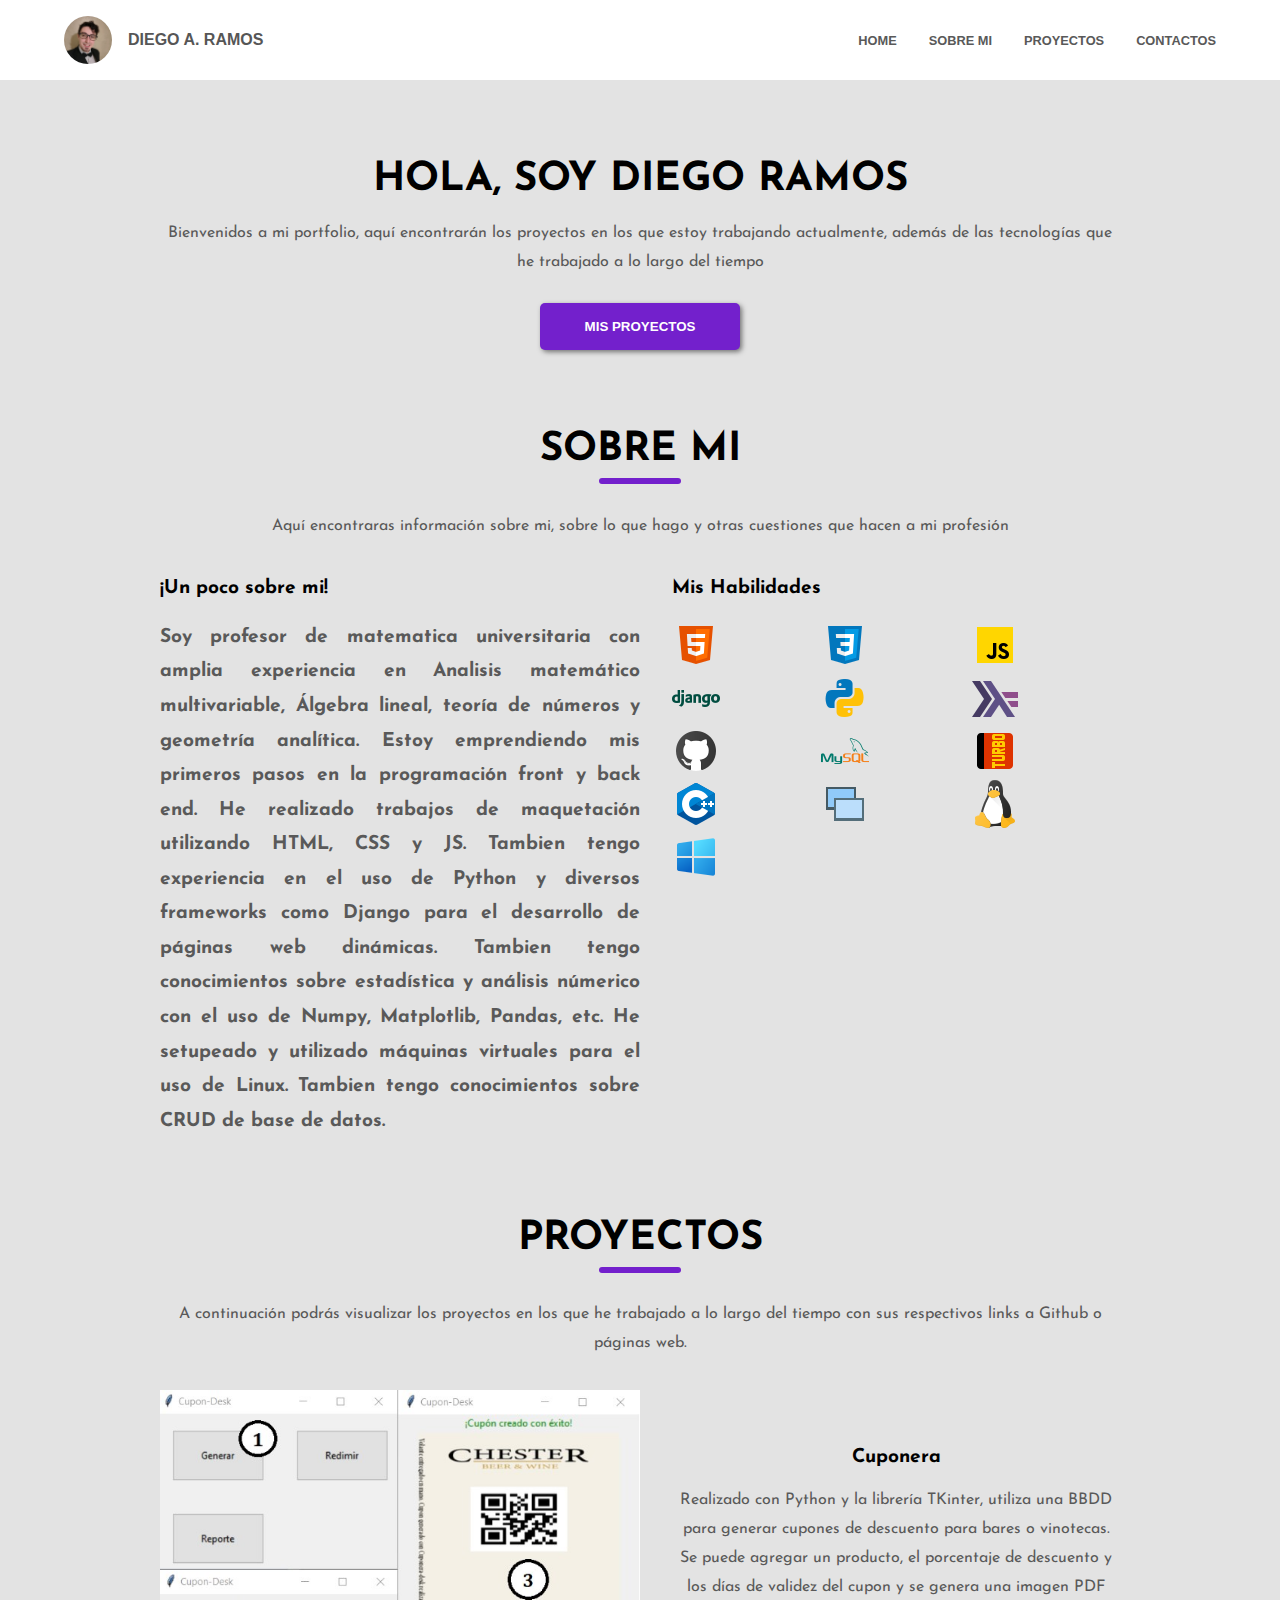
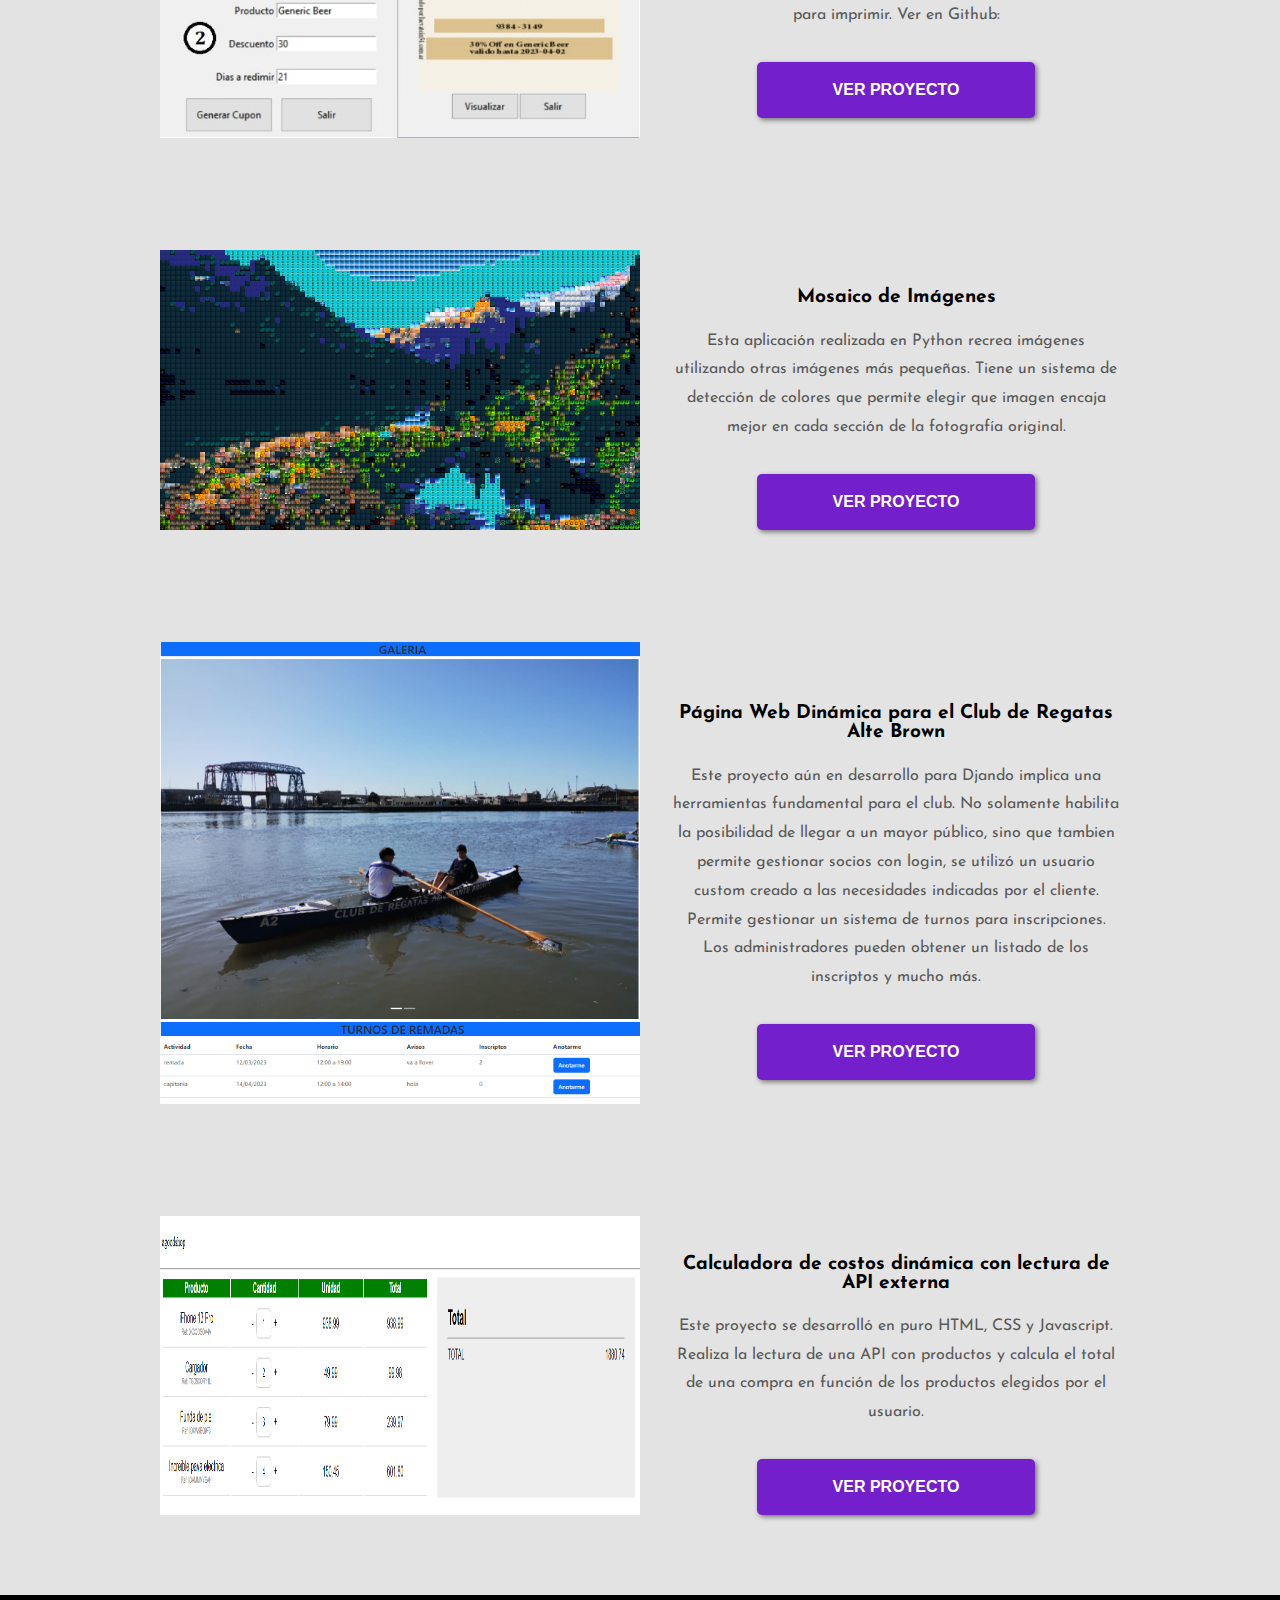
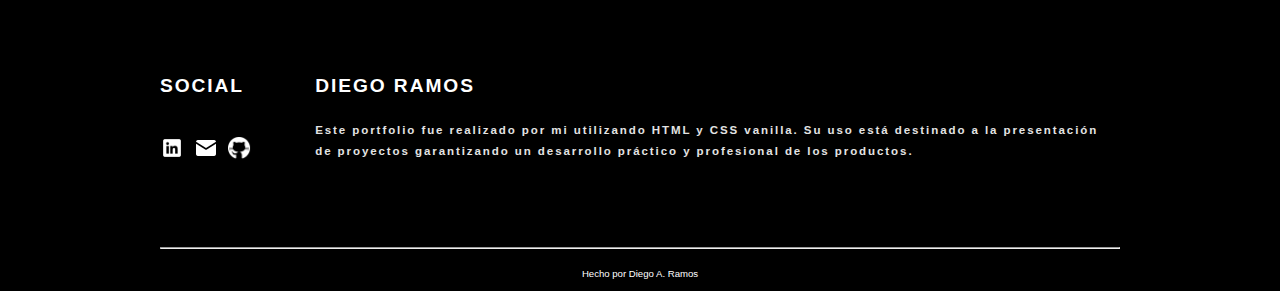
<file: index.html>
<!DOCTYPE html>
<html lang="en">

<head>
    <meta charset="UTF-8">
    <meta name="viewport" content="width=device-width, initial-scale=1.0">
    <link rel="stylesheet" href="styles.css">
    <link rel="preconnect" href="https://fonts.googleapis.com">
    <link rel="preconnect" href="https://fonts.gstatic.com" crossorigin>
    <link href="https://fonts.googleapis.com/css2?family=Josefin+Sans:wght@100;400;700&family=Montserrat:wght@100&display=swap" rel="stylesheet">

    <title> Welcome to my portfolio </title>
</head>

<body>
    
    <div class="navbar">

        <div class="navbar_content justify_content_between">
            
            <div class="logo_container">
                <img src="imgs/diego.jpg" class="navbar_img" alt="...">
                <div class="navbar_name"> DIEGO A. RAMOS </div>
            </div>

            <div class="d-flex navbar_items d-hidden-md g-md-2 grow-1 d-end">

                <a class="navbar_item" href="#"> HOME </a>
                <a class="navbar_item" href="#sobre_mi"> SOBRE MI </a>
                <a class="navbar_item" href="#proyectos"> PROYECTOS </a>
                <a class="navbar_item" href="#contacto"> CONTACTOS </a>

            </div>

            <div class="dropdown">
                <div class="navbar_button d-show-md">
                    <img src="imgs/menu.png" class="navbar_icon" alt="...">
                    <div class="dropdown-content">
                        <a class="navbar_item" href="#"> HOME </a>
                        <a class="navbar_item" href="#sobre_mi"> SOBRE MI </a>
                        <a class="navbar_item" href="#proyectos"> PROYECTOS </a>
                        <a class="navbar_item" href="#contacto"> CONTACTOS </a>
                    </div>
                </div>
            </div>

        </div>

    </div>

    <div class="container_fluid">

        <div class="container pt-10">

            <div class="welcome_hi">
                HOLA, SOY DIEGO RAMOS
            </div>

            <div class="text_body">
                Bienvenidos a mi portfolio, aquí encontrarán los proyectos en los
                que estoy trabajando actualmente, además de las tecnologías que he
                trabajado a lo largo del tiempo
            </div>

            <a href="#proyectos"><button class="btn"> MIS PROYECTOS </button></a>

        </div>

    </div>

    <div class="container_fluid" id="sobre_mi">
        <div class="container pt-5">

            <div class="titulo"> SOBRE MI </div>
            <hr class="hr_pretty">
            <div class="text_body">
                Aquí encontraras información sobre mi, sobre lo que hago y otras
                cuestiones que hacen a mi profesión
            </div>

            <div class="d-flex g-md-2">

                <div class="subtitulo col-6"> ¡Un poco sobre mi!

                    <div class="text_body justify_text">
                        Soy profesor de matematica universitaria con amplia experiencia en
                        Analisis matemático multivariable, Álgebra lineal, teoría de números y
                        geometría analítica. Estoy emprendiendo mis primeros
                        pasos en la programación front y back end. He realizado trabajos de
                        maquetación utilizando HTML, CSS y JS. Tambien tengo experiencia en el
                        uso de Python y diversos frameworks como Django para el desarrollo
                        de páginas web dinámicas. Tambien tengo conocimientos sobre estadística
                        y análisis númerico con el uso de Numpy, Matplotlib, Pandas, etc.
                        He setupeado y utilizado máquinas virtuales para el uso de Linux. Tambien
                        tengo conocimientos sobre CRUD de base de datos.
                    </div>

                </div>

                <div class="subtitulo grow-1"> Mis Habilidades 

                    <div class="grid-container pt-12">
                        <div class="grid-item"><img src="imgs/html5.png" alt="html5"></div>
                        <div class="grid-item"><img src="imgs/css3.png" alt="html5"></div>
                        <div class="grid-item"><img src="imgs/js.png" alt="html5"></div>
                        <div class="grid-item"><img src="imgs/django.png" alt="html5"></div>
                        <div class="grid-item"><img src="imgs/python.png" alt="html5"></div>
                        <div class="grid-item"><img src="imgs/haskell.png" alt="html5"></div>
                        <div class="grid-item"><img src="imgs/github.png" alt="html5"></div>
                        <div class="grid-item"><img src="imgs/mysql.png" alt="html5"></div>
                        <div class="grid-item"><img src="imgs/pascal.png" alt="html5"></div>
                        <div class="grid-item"><img src="imgs/cpp.png" alt="html5"></div>
                        <div class="grid-item"><img src="imgs/virtual.png" alt="html5"></div>
                        <div class="grid-item"><img src="imgs/linux.png" alt="html5"></div>
                        <div class="grid-item"><img src="imgs/windows.png" alt="html5"></div>
                    </div>

                </div>

            </div>
    
            
        </div>
    </div>

    <div class="container_fluid" id="proyectos">

        <div class="container pt-5">

            <div class="titulo"> PROYECTOS </div>
            <hr class="hr_pretty">
            <div class="text_body">
                A continuación podrás visualizar los proyectos en los que he
                trabajado a lo largo del tiempo con sus respectivos links
                a Github o páginas web.
            </div>
        
            <!---------------Aca van todos los proyecto-------------------------------->

            <div class="container_proyecto d-flex pt-2 pb-5 g-md-2">
                <img src="imgs/Cuponera.jpg" class="img_fluid col-6" alt="...">
                <div class="container_descripcion d-flex d-column justify_content_center align_items_center col-6">
                    <div class="subtitulo text_align_center"> Cuponera </div>
                    <div class="text_body">
                        Realizado con Python y la librería TKinter, utiliza una BBDD
                        para generar cupones de descuento para bares o vinotecas.
                        Se puede agregar un producto, el porcentaje de descuento y
                        los días de validez del cupon y se genera una imagen PDF para
                        imprimir.
                        Ver en Github:
                    </div>
                    <a href="https://laevatein54.com.ar/CuponeraDesk/index.php"> <div class="btn"> VER PROYECTO </div> </a>
                    
                </div>
            </div>

            <div class="container_proyecto d-flex pt-2 pb-5 g-md-2">
                <img src="imgs/MosaicoDeImagenes.jpg" class="img_fluid col-6" alt="...">
                <div class="container_descripcion d-flex d-column justify_content_center align_items_center col-6">
                    <div class="subtitulo text_align_center"> Mosaico de Imágenes </div>
                    <div class="text_body">
                        Esta aplicación realizada en Python recrea imágenes utilizando otras imágenes más pequeñas.
                        Tiene un sistema de detección de colores que permite elegir que imagen
                        encaja mejor en cada sección de la fotografía original.
                    </div>
                    <a href="projects/Mosaico/"> <div class="btn"> VER PROYECTO </div> </a>
                    
                </div>
            </div>

            <div class="container_proyecto d-flex pt-2 pb-5 g-md-2">
                <img src="imgs/Crab2.png" class="img_fluid col-6" alt="...">
                <div class="container_descripcion d-flex d-column justify_content_center align_items_center col-6">
                    <div class="subtitulo text_align_center"> Página Web Dinámica para el Club de Regatas Alte Brown </div>
                    <div class="text_body">
                        Este proyecto aún en desarrollo para Djando implica una herramientas 
                        fundamental para
                        el club. No solamente habilita la posibilidad de llegar a un mayor público, sino
                        que tambien permite gestionar socios con login, se utilizó un usuario custom creado
                        a las necesidades indicadas por el cliente. Permite gestionar un sistema de turnos
                        para inscripciones. Los administradores pueden obtener un listado de los inscriptos
                        y mucho más.
                    </div>
                    <a href="projects/CRAB"> <div class="btn"> VER PROYECTO </div> </a>
                    
                </div>
            </div>

            <div class="container_proyecto d-flex pt-2 pb-5 g-md-2">
                <img src="imgs/agoodshop.png" class="img_fluid col-6" alt="...">
                <div class="container_descripcion d-flex d-column justify_content_center align_items_center col-6">
                    <div class="subtitulo text_align_center"> Calculadora de costos dinámica con lectura de API externa </div>
                    <div class="text_body">
                        Este proyecto se desarrolló en puro HTML, CSS y Javascript. Realiza la lectura
                        de una API con productos y calcula el total de una compra en función de los
                        productos elegidos por el usuario.
                    </div>
                    <a href="projects/Agoodshop/"> <div class="btn"> VER PROYECTO </div> </a>
                    
                </div>
            </div>

        </div>
    
    </div>
        


        <!----------------Aca terminan los proyectos------------------------------->


        <div class="container_fluid bg_black">

            <div class="container pt-5">

                <div class="d-flex g-md-4">

                    <div class="footer_titulo text_align_left" id="contacto"> SOCIAL 

                        <div class="d-flex d-flex-row g-md-05 g-05" id="social_container">
                            
                            <a href="https://www.linkedin.com/in/diego-alejandro-ramos-5ba582247/"><img class="social_icon pt-2" src="imgs/linkedin.png" alt="..."></a>
                            <a href="mailto: diegoramos11357@hotmail.com"><img class="social_icon pt-2" src="imgs/mail.png" alt="..."></a>
                            <a href="https://github.com/Bunimakio"><img class="social_icon pt-2" src="imgs/github_foot.png" alt="..."></a>

                        </div>

                    </div>

                    <div class="footer_titulo text_align_left"> DIEGO RAMOS 
                        <div class="footer_body text_align_left pb-5 pt-2"> 
                            Este portfolio fue realizado por mi utilizando HTML y CSS
                            vanilla. Su uso está destinado a la presentación de proyectos
                            garantizando un desarrollo práctico y profesional de los productos.
                        </div>
                    </div>
                    
                </div>

                <hr>
                <div class="footer_copyright">
                    Hecho por Diego A. Ramos
                </div>

            </div>



        </div>




</body>
</html>
</file>
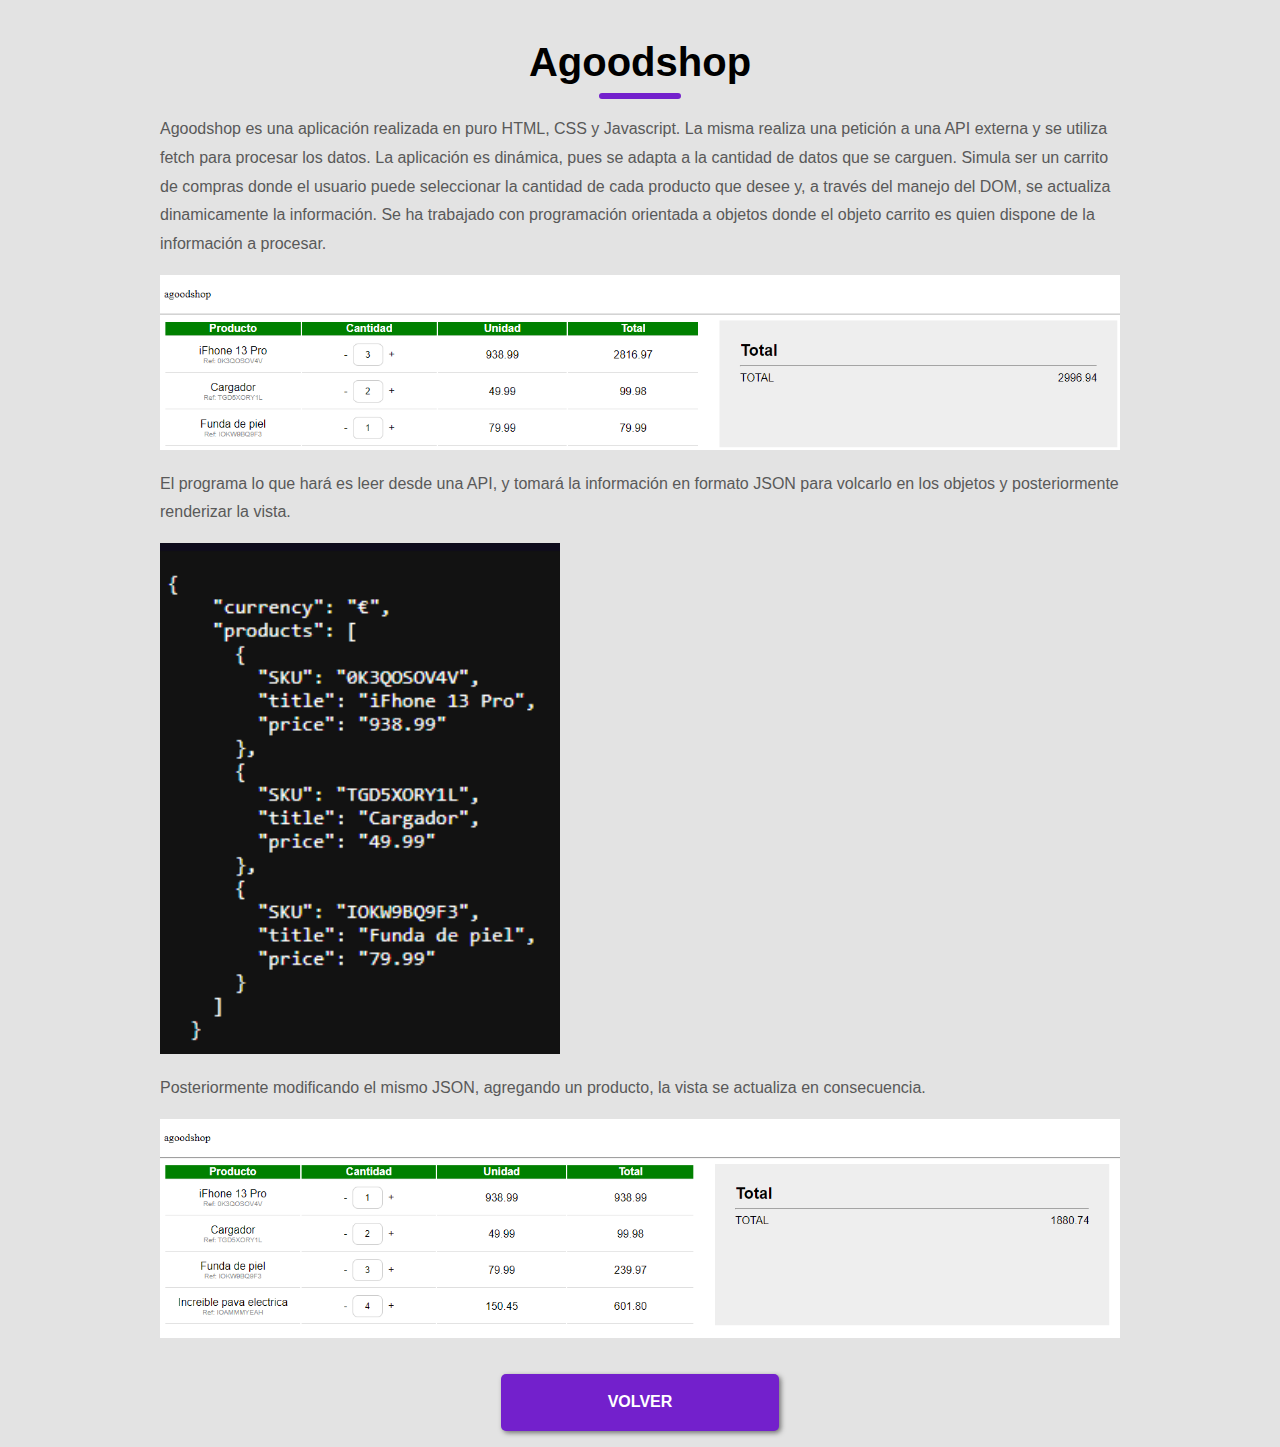
<file: projects/Agoodshop/index.html>
<!DOCTYPE html>
<html lang="en">

<head>
    <meta charset="UTF-8">
    <meta name="viewport" content="width=device-width, initial-scale=1.0">
    <link rel="stylesheet" href="../../projects.css">
    <title> Mosaico </title>
</head>

<body>
    
    <div class="container_fluid mt-5">  

        <div class="container">


            <div class="titulo text_center mt-1"> Agoodshop </div>
            <hr class="hr_pretty">
            <div class="text_body mt-1 mb-1">
                Agoodshop es una aplicación realizada en puro HTML, CSS y Javascript. La misma realiza una petición a una API externa y se utiliza fetch
                para procesar los datos. La aplicación es dinámica, pues se adapta a la cantidad de datos que se carguen. Simula ser un carrito de compras
                donde el usuario puede seleccionar la cantidad de cada producto que desee y, a través del manejo del DOM, se actualiza dinamicamente la información.
                Se ha trabajado con programación orientada a objetos donde el objeto carrito es quien dispone de la información a procesar.
            </div>
            <img class="img_fluid" src="../../imgs/agoodshop2.png" alt="...">
            <div class="text_body mt-1 mb-1">
                El programa lo que hará es leer desde una API, y tomará la información en formato JSON para volcarlo en los objetos y posteriormente renderizar
                la vista.
            </div>
            <img class="img_resize" src="../../imgs/agoodshop3.png" alt="...">
            <div class="text_body mt-1 mb-1">
                Posteriormente modificando el mismo JSON, agregando un producto, la vista se actualiza en consecuencia.
            </div>
            <img class="img_fluid" src="../../imgs/agoodshop.png" alt="...">

            <a class="d-flex justify_content_center mb-1" href="/Portfolio/"> <div class="btn"> VOLVER </div> </a>


            
        </div>

    </div>

</body>

</html>
</file>
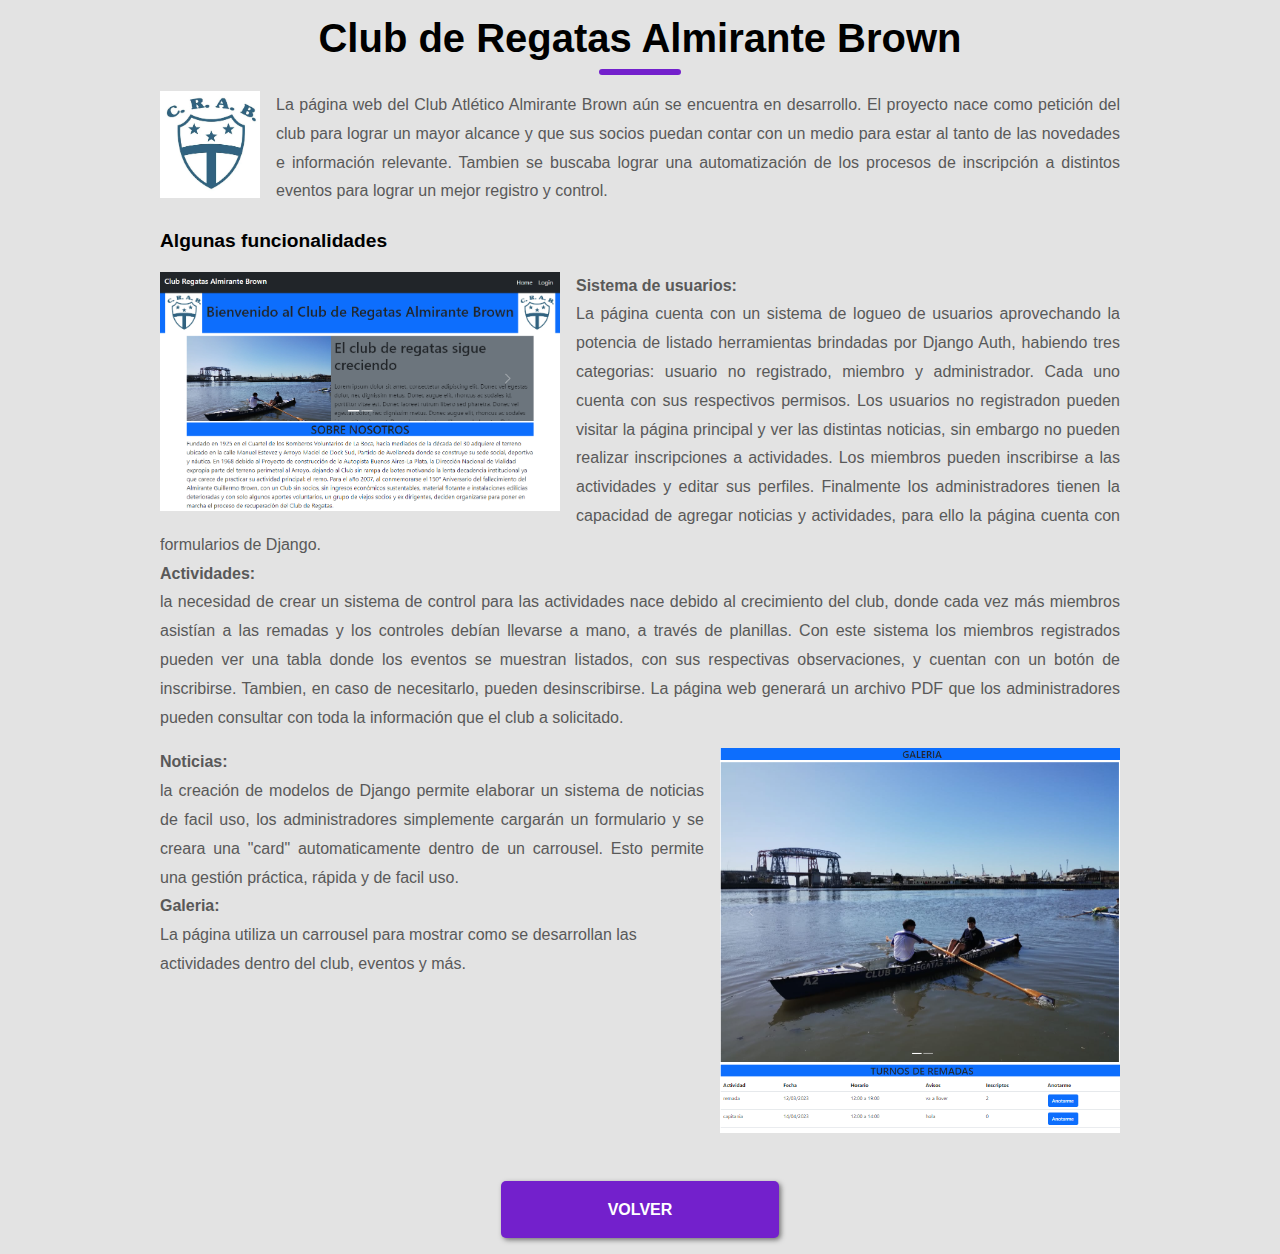
<file: projects/CRAB/index.html>
<!DOCTYPE html>
<html lang="en">

<head>
    <meta charset="UTF-8">
    <meta name="viewport" content="width=device-width, initial-scale=1.0">
    <link rel="stylesheet" href="../../projects.css">
    <title> Mosaico </title>
</head>

<body>
    
    <div class="container_fluid mt-1">  

        <div class="container">

            <div class="titulo text_center"> Club de Regatas Almirante Brown </div>
            <hr class="hr_pretty">

            <div class="container_fluid clearfix mt-1 mb-1">
                <img class="img_logo mb-1 me-1" src="../../imgs/logoCRAB.jpeg" alt="...">
                <div class="text_body text_justify">
                    La página web del Club Atlético Almirante Brown aún se encuentra en desarrollo. El proyecto nace como petición del club para lograr un mayor
                    alcance y que sus socios puedan contar con un medio para estar al tanto de las novedades e información relevante. Tambien se buscaba lograr
                    una automatización de los procesos de inscripción a distintos eventos para lograr un mejor registro y control.
                </div>
            </div>

            <div class="subtitulo mb-1"> Algunas funcionalidades </div>

            <div class="container_fluid clearfix">
                <img class="img_resize float-left me-md-1 mb-md-1" src="../../imgs/Crab1.png" alt="...">
                <div class="text_body bold clearfix"> Sistema de usuarios: </div> 
                <div class="text_body text_justify"> La página cuenta con un sistema de logueo de usuarios aprovechando la potencia de listado
                    herramientas brindadas por Django Auth, habiendo tres categorias: usuario no registrado, miembro y administrador. Cada uno cuenta con sus
                    respectivos permisos. Los usuarios no registradon pueden visitar la página principal y ver las distintas noticias, sin embargo no pueden
                    realizar inscripciones a actividades. Los miembros pueden inscribirse a las actividades y editar sus perfiles. Finalmente los administradores
                    tienen la capacidad de agregar noticias y actividades, para ello la página cuenta con formularios de Django. <br>
                    <div class="text_body bold"> Actividades: </div>
                    la necesidad de crear un sistema de control para las actividades nace debido al crecimiento del club, donde cada vez más miembros
                    asistían a las remadas y los controles debían llevarse a mano, a través de planillas. Con este sistema los miembros registrados pueden ver 
                    una tabla donde los eventos se muestran listados, con sus respectivas observaciones, y cuentan con un botón de inscribirse. Tambien, en caso
                    de necesitarlo, pueden desinscribirse. La página web generará un archivo PDF que los administradores pueden consultar con toda la información
                    que el club a solicitado. <br>
                </div>
            </div>

            <div class="container_fluid clearfix mt-1">

                <img class="img_resize float-right ms-md-1 mb-md-1" src="../../imgs/Crab2.png" alt="...">
                <div class="text_body bold clearfix"> Noticias: </div>
                <div class="text_body text_justify clearfix">
                    la creación de modelos de Django permite elaborar un sistema de noticias de facil uso, los administradores simplemente cargarán 
                    un formulario y se creara una "card" automaticamente dentro de un carrousel. Esto permite una gestión práctica, rápida y de facil uso. <br>
                </div>
                <div class="text_body bold"> Galeria: </div>
                <div class="text_body">
                    La página utiliza un carrousel para mostrar como se desarrollan las actividades dentro del club, eventos y más.
                </div>

            </div>

            </div>

            <div class="d-flex justify_content_center mb-1">
                <a class="d-flex" href="/Portfolio/"> <div class="btn"> VOLVER </div> </a>
            </div>

        </div>
            

    </div>

</body>

</html>
</file>
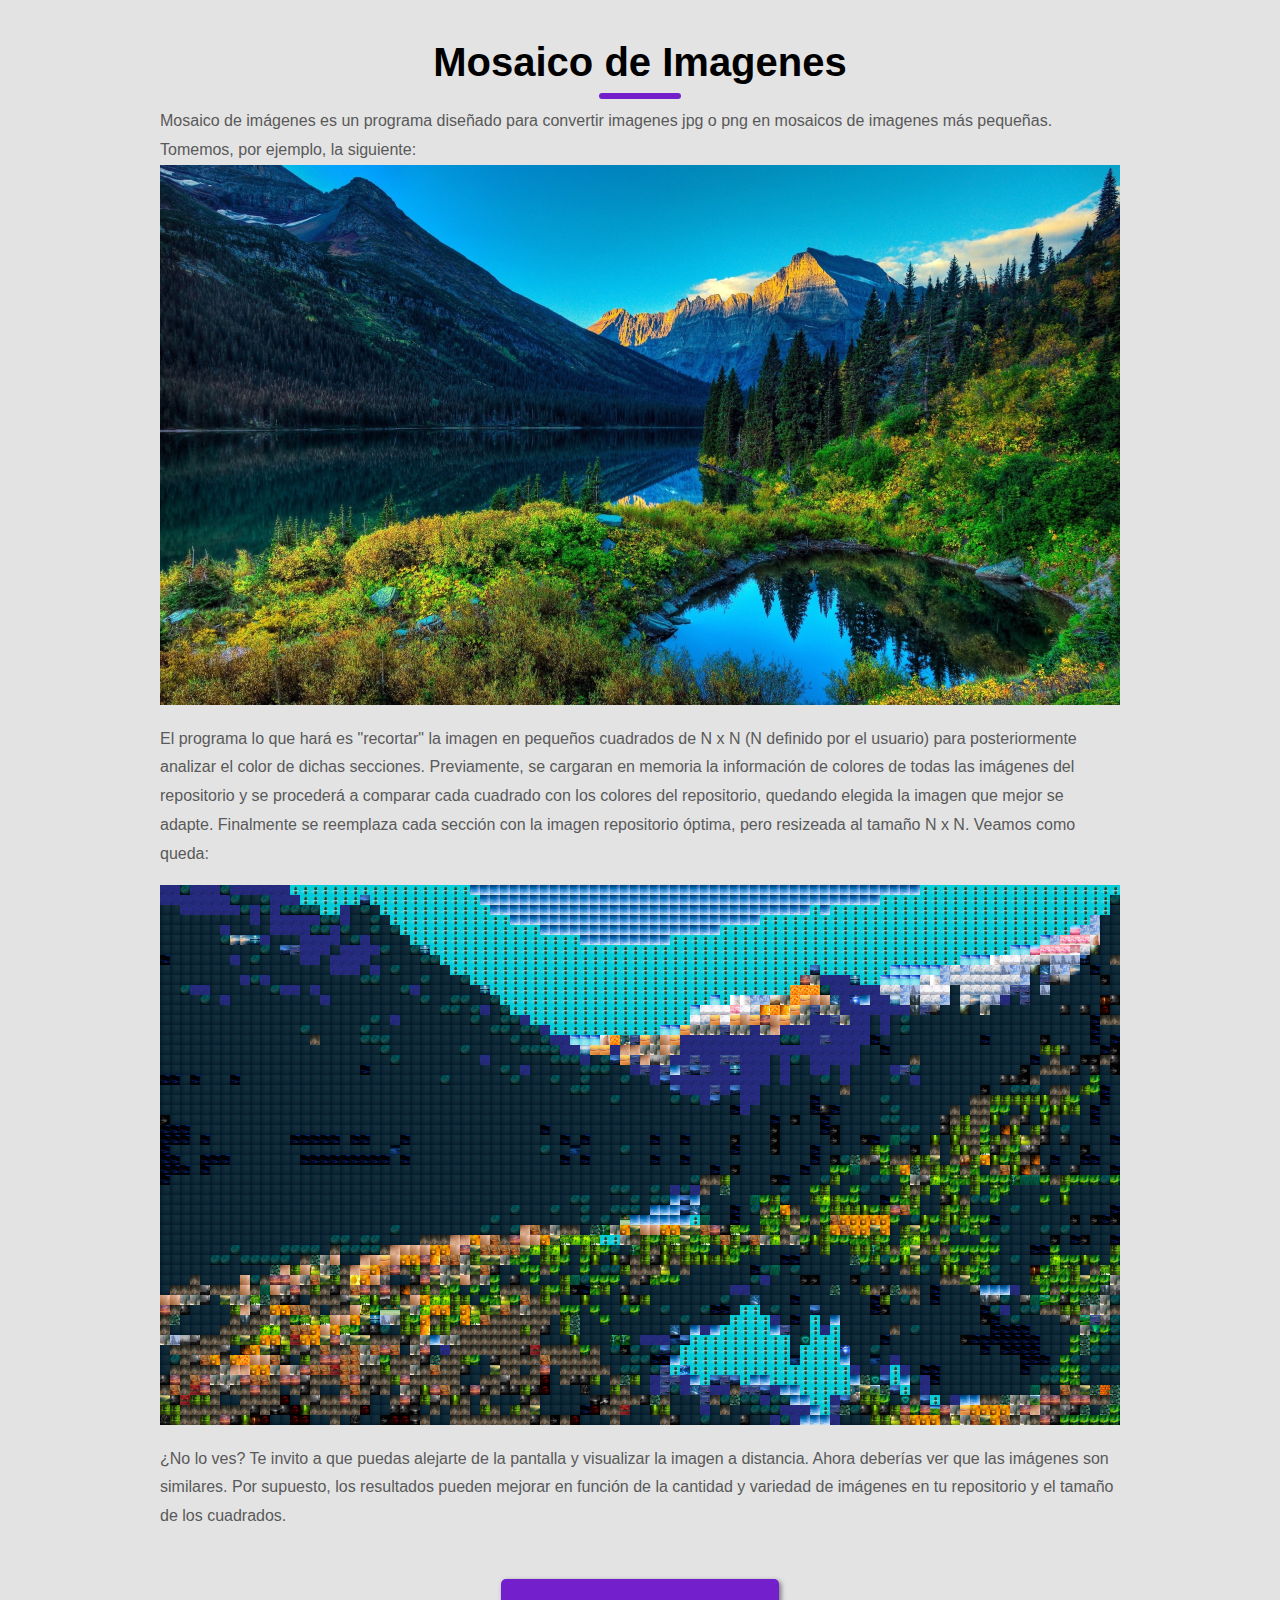
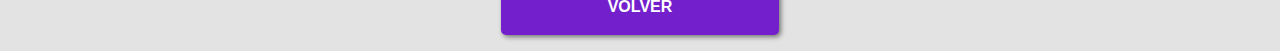
<file: projects/Mosaico/index.html>
<!DOCTYPE html>
<html lang="en">

<head>
    <meta charset="UTF-8">
    <meta name="viewport" content="width=device-width, initial-scale=1.0">
    <link rel="stylesheet" href="../../projects.css">
    <title> Mosaico </title>
</head>

<body>
    
    <div class="container_fluid mt-5">  

        <div class="container">


            <div class="titulo text_center mt-1"> Mosaico de Imagenes </div>
            <hr class="hr_pretty">
            <div class="text_body">
                Mosaico de imágenes es un programa diseñado para convertir imagenes jpg o png en mosaicos de imagenes más pequeñas. Tomemos, por ejemplo,
                la siguiente:
            </div>
            <img class="img_fluid" src="../../imgs/paisaje3.jpg" alt="...">
            <div class="text_body justify_text mb-1 mt-1">
                El programa lo que hará es "recortar" la imagen en pequeños cuadrados de N x N (N definido por el usuario) para posteriormente analizar el
                color de dichas secciones. Previamente, se cargaran en memoria la información de colores de todas las imágenes del repositorio y se procederá
                a comparar cada cuadrado con los colores del repositorio, quedando elegida la imagen que mejor se adapte. Finalmente se reemplaza cada sección
                con la imagen repositorio óptima, pero resizeada al tamaño N x N. Veamos como queda:
            </div>
            <img class="img_fluid" src="../../imgs/MosaicoDeImagenes.jpg" alt="...">
            <div class="text_body justify_text mb-1 mt-1">
                ¿No lo ves? Te invito a que puedas alejarte de la pantalla y visualizar la imagen a distancia. Ahora deberías ver que las imágenes son similares.
                Por supuesto, los resultados pueden mejorar en función de la cantidad y variedad de imágenes en tu repositorio y el tamaño de los cuadrados.
            </div>

            <a class="d-flex justify_content_center mb-1" href="/Portfolio/"> <div class="btn"> VOLVER </div> </a>


            
        </div>

    </div>

</body>

</html>
</file>
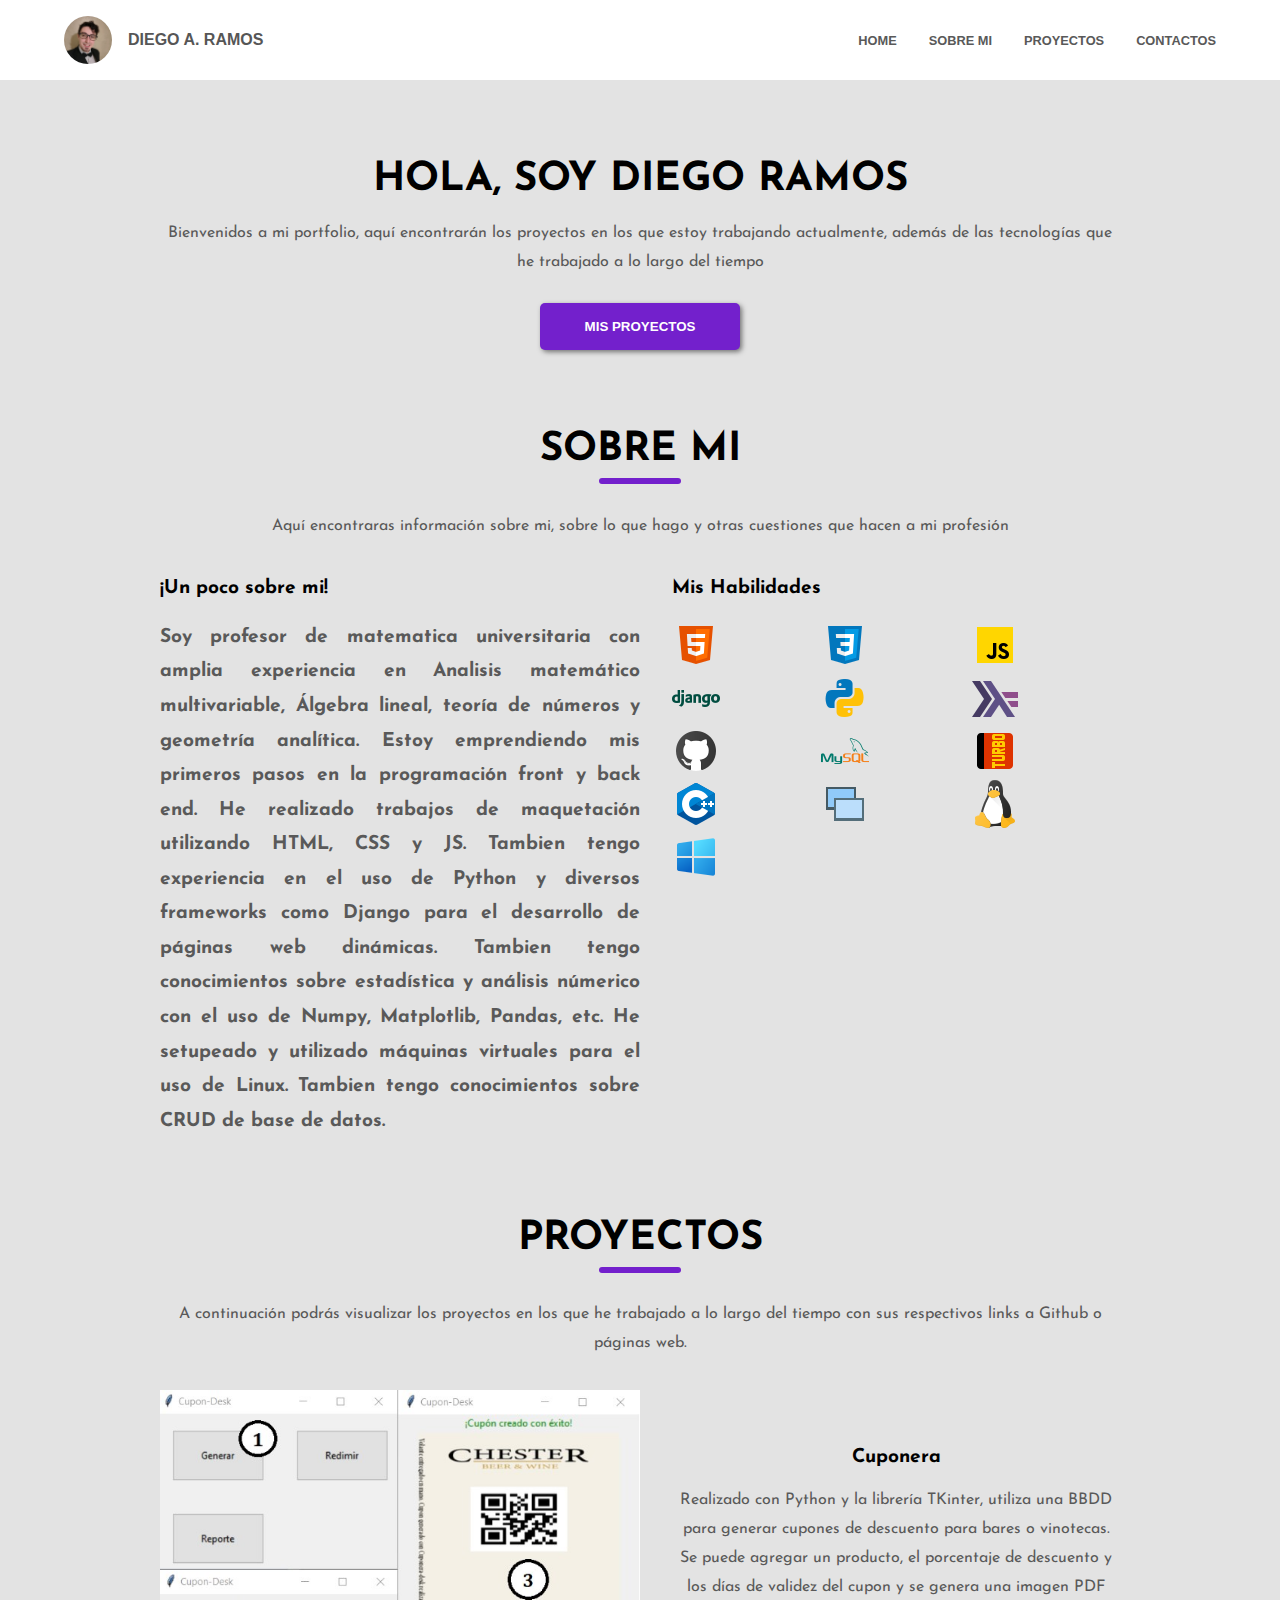
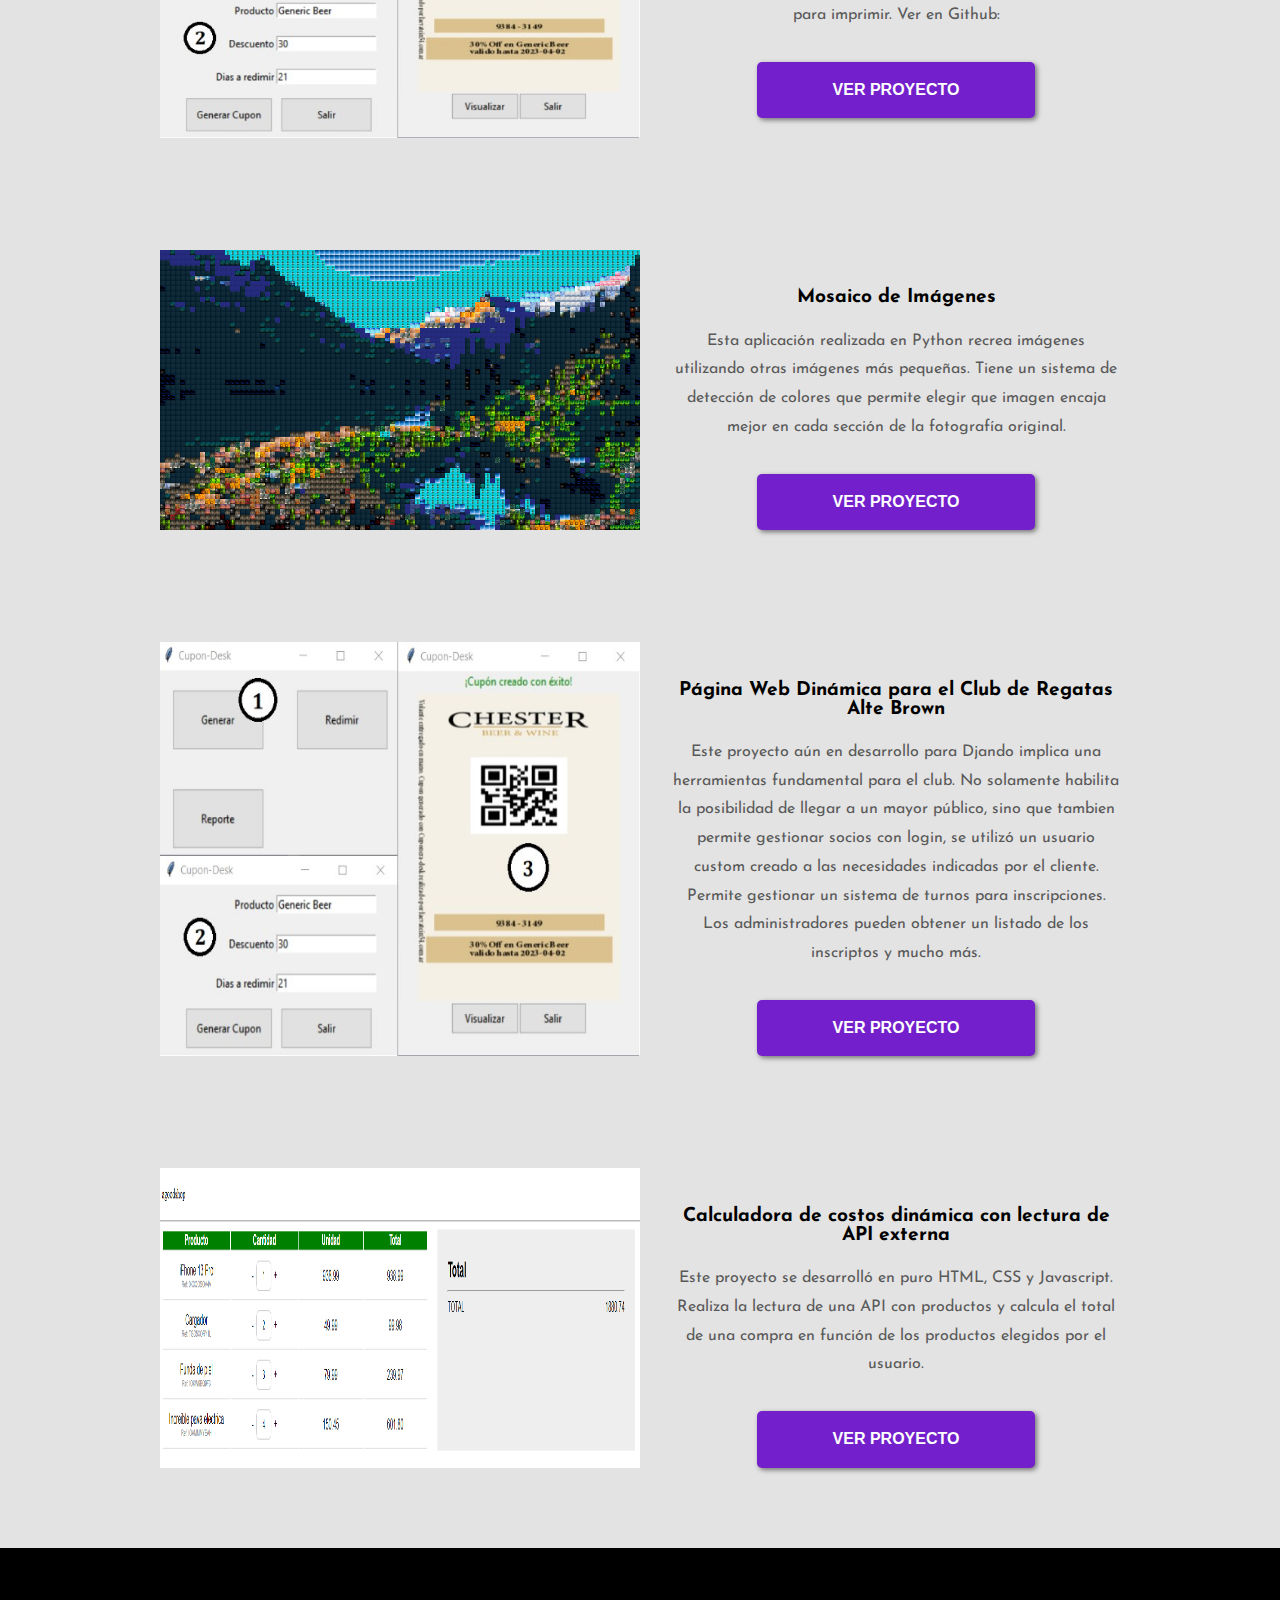
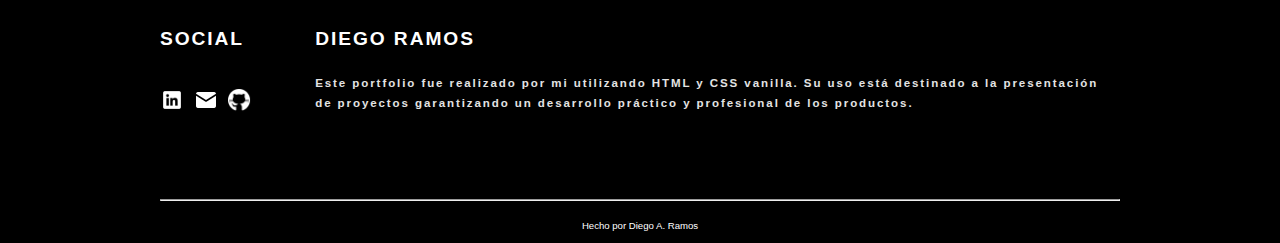
<file: portfolio.html>
<!DOCTYPE html>
<html lang="en">

<head>
    <meta charset="UTF-8">
    <meta name="viewport" content="width=device-width, initial-scale=1.0">
    <link rel="stylesheet" href="styles.css">
    <link rel="preconnect" href="https://fonts.googleapis.com">
    <link rel="preconnect" href="https://fonts.gstatic.com" crossorigin>
    <link href="https://fonts.googleapis.com/css2?family=Josefin+Sans:wght@100;400;700&family=Montserrat:wght@100&display=swap" rel="stylesheet">

    <title>Document</title>
</head>

<body>
    
    <div class="navbar">

        <div class="navbar_content justify_content_between">
            
            <div class="logo_container">
                <img src="imgs/diego.jpg" class="navbar_img" alt="...">
                <div class="navbar_name"> DIEGO A. RAMOS </div>
            </div>

            <div class="d-flex navbar_items d-hidden-md g-md-2 grow-1 d-end">

                <a class="navbar_item" href="#"> HOME </a>
                <a class="navbar_item" href="#sobre_mi"> SOBRE MI </a>
                <a class="navbar_item" href="#proyectos"> PROYECTOS </a>
                <a class="navbar_item" href="#contacto"> CONTACTOS </a>

            </div>

            <div class="dropdown">
                <div class="navbar_button d-show-md">
                    <img src="imgs/menu.png" class="navbar_icon" alt="...">
                    <div class="dropdown-content">
                        <a class="navbar_item" href="#"> HOME </a>
                        <a class="navbar_item" href="#sobre_mi"> SOBRE MI </a>
                        <a class="navbar_item" href="#proyectos"> PROYECTOS </a>
                        <a class="navbar_item" href="#contacto"> CONTACTOS </a>
                    </div>
                </div>
            </div>

        </div>

    </div>

    <div class="container_fluid">

        <div class="container pt-10">

            <div class="welcome_hi">
                HOLA, SOY DIEGO RAMOS
            </div>

            <div class="text_body">
                Bienvenidos a mi portfolio, aquí encontrarán los proyectos en los
                que estoy trabajando actualmente, además de las tecnologías que he
                trabajado a lo largo del tiempo
            </div>

            <a href="#proyectos"><button class="btn"> MIS PROYECTOS </button></a>

        </div>

    </div>

    <div class="container_fluid" id="sobre_mi">
        <div class="container pt-5">

            <div class="titulo"> SOBRE MI </div>
            <hr class="hr_pretty">
            <div class="text_body">
                Aquí encontraras información sobre mi, sobre lo que hago y otras
                cuestiones que hacen a mi profesión
            </div>

            <div class="d-flex g-md-2">

                <div class="subtitulo col-6"> ¡Un poco sobre mi!

                    <div class="text_body justify_text">
                        Soy profesor de matematica universitaria con amplia experiencia en
                        Analisis matemático multivariable, Álgebra lineal, teoría de números y
                        geometría analítica. Estoy emprendiendo mis primeros
                        pasos en la programación front y back end. He realizado trabajos de
                        maquetación utilizando HTML, CSS y JS. Tambien tengo experiencia en el
                        uso de Python y diversos frameworks como Django para el desarrollo
                        de páginas web dinámicas. Tambien tengo conocimientos sobre estadística
                        y análisis númerico con el uso de Numpy, Matplotlib, Pandas, etc.
                        He setupeado y utilizado máquinas virtuales para el uso de Linux. Tambien
                        tengo conocimientos sobre CRUD de base de datos.
                    </div>

                </div>

                <div class="subtitulo grow-1"> Mis Habilidades 

                    <div class="grid-container pt-12">
                        <div class="grid-item"><img src="imgs/html5.png" alt="html5"></div>
                        <div class="grid-item"><img src="imgs/css3.png" alt="html5"></div>
                        <div class="grid-item"><img src="imgs/js.png" alt="html5"></div>
                        <div class="grid-item"><img src="imgs/django.png" alt="html5"></div>
                        <div class="grid-item"><img src="imgs/python.png" alt="html5"></div>
                        <div class="grid-item"><img src="imgs/haskell.png" alt="html5"></div>
                        <div class="grid-item"><img src="imgs/github.png" alt="html5"></div>
                        <div class="grid-item"><img src="imgs/mysql.png" alt="html5"></div>
                        <div class="grid-item"><img src="imgs/pascal.png" alt="html5"></div>
                        <div class="grid-item"><img src="imgs/cpp.png" alt="html5"></div>
                        <div class="grid-item"><img src="imgs/virtual.png" alt="html5"></div>
                        <div class="grid-item"><img src="imgs/linux.png" alt="html5"></div>
                        <div class="grid-item"><img src="imgs/windows.png" alt="html5"></div>
                    </div>

                </div>

            </div>
    
            
        </div>
    </div>

    <div class="container_fluid" id="proyectos">

        <div class="container pt-5">

            <div class="titulo"> PROYECTOS </div>
            <hr class="hr_pretty">
            <div class="text_body">
                A continuación podrás visualizar los proyectos en los que he
                trabajado a lo largo del tiempo con sus respectivos links
                a Github o páginas web.
            </div>
        
            <!---------------Aca van todos los proyecto-------------------------------->

            <div class="container_proyecto d-flex pt-2 pb-5 g-md-2">
                <img src="imgs/Cuponera.jpg" class="img_fluid col-6" alt="...">
                <div class="container_descripcion d-flex d-column justify_content_center align_items_center col-6">
                    <div class="subtitulo text_align_center"> Cuponera </div>
                    <div class="text_body">
                        Realizado con Python y la librería TKinter, utiliza una BBDD
                        para generar cupones de descuento para bares o vinotecas.
                        Se puede agregar un producto, el porcentaje de descuento y
                        los días de validez del cupon y se genera una imagen PDF para
                        imprimir.
                        Ver en Github:
                    </div>
                    <a href="https://laevatein54.com.ar/CuponeraDesk/index.php"> <div class="btn"> VER PROYECTO </div> </a>
                    
                </div>
            </div>

            <div class="container_proyecto d-flex pt-2 pb-5 g-md-2">
                <img src="imgs/MosaicoDeImagenes.jpg" class="img_fluid col-6" alt="...">
                <div class="container_descripcion d-flex d-column justify_content_center align_items_center col-6">
                    <div class="subtitulo text_align_center"> Mosaico de Imágenes </div>
                    <div class="text_body">
                        Esta aplicación realizada en Python recrea imágenes utilizando otras imágenes más pequeñas.
                        Tiene un sistema de detección de colores que permite elegir que imagen
                        encaja mejor en cada sección de la fotografía original.
                    </div>
                    <a href="#"> <div class="btn"> VER PROYECTO </div> </a>
                    
                </div>
            </div>

            <div class="container_proyecto d-flex pt-2 pb-5 g-md-2">
                <img src="imgs/Cuponera.jpg" class="img_fluid col-6" alt="...">
                <div class="container_descripcion d-flex d-column justify_content_center align_items_center col-6">
                    <div class="subtitulo text_align_center"> Página Web Dinámica para el Club de Regatas Alte Brown </div>
                    <div class="text_body">
                        Este proyecto aún en desarrollo para Djando implica una herramientas 
                        fundamental para
                        el club. No solamente habilita la posibilidad de llegar a un mayor público, sino
                        que tambien permite gestionar socios con login, se utilizó un usuario custom creado
                        a las necesidades indicadas por el cliente. Permite gestionar un sistema de turnos
                        para inscripciones. Los administradores pueden obtener un listado de los inscriptos
                        y mucho más.
                    </div>
                    <a href="#"> <div class="btn"> VER PROYECTO </div> </a>
                    
                </div>
            </div>

            <div class="container_proyecto d-flex pt-2 pb-5 g-md-2">
                <img src="imgs/agoodshop.png" class="img_fluid col-6" alt="...">
                <div class="container_descripcion d-flex d-column justify_content_center align_items_center col-6">
                    <div class="subtitulo text_align_center"> Calculadora de costos dinámica con lectura de API externa </div>
                    <div class="text_body">
                        Este proyecto se desarrolló en puro HTML, CSS y Javascript. Realiza la lectura
                        de una API con productos y calcula el total de una compra en función de los
                        productos elegidos por el usuario.
                    </div>
                    <a href="#"> <div class="btn"> VER PROYECTO </div> </a>
                    
                </div>
            </div>

        </div>
    
    </div>
        


        <!----------------Aca terminan los proyectos------------------------------->


        <div class="container_fluid bg_black">

            <div class="container pt-5">

                <div class="d-flex g-md-4">

                    <div class="footer_titulo text_align_left" id="contacto"> SOCIAL 

                        <div class="d-flex d-flex-row g-md-05 g-05" id="social_container">
                            
                            <a href="https://www.linkedin.com/feed/?trk=homepage-basic_sign-in-submit"><img class="social_icon pt-2" src="imgs/linkedin.png" alt="..."></a>
                            <a href="mailto: diegoramos11357@hotmail.com"><img class="social_icon pt-2" src="imgs/mail.png" alt="..."></a>
                            <a href="https://github.com/Bunimakio"><img class="social_icon pt-2" src="imgs/github_foot.png" alt="..."></a>

                        </div>

                    </div>

                    <div class="footer_titulo text_align_left"> DIEGO RAMOS 
                        <div class="footer_body text_align_left pb-5 pt-2"> 
                            Este portfolio fue realizado por mi utilizando HTML y CSS
                            vanilla. Su uso está destinado a la presentación de proyectos
                            garantizando un desarrollo práctico y profesional de los productos.
                        </div>
                    </div>
                    
                </div>

                <hr>
                <div class="footer_copyright">
                    Hecho por Diego A. Ramos
                </div>

            </div>



        </div>




</body>
</html>
</file>
<file: styles.css>
:root {
    --violet: rgb(115, 32, 204);
    --lightgrey: rgb(227, 227, 227);
    --stronggrey: #595959;
    --black: black;
}

html {
    font-size: 16px;
}

a {
    text-decoration: none;
}

body {
    margin: 0;
    padding: 0;
    background-color: var(--lightgrey);
}

.navbar {
    width:100%;
    background-color: white;
    padding-top: 1em;
    padding-bottom: 1em;
    position: fixed;
    top: 0;
}

.navbar_content {
    width:90%;
    margin:auto;
    display: flex;
    align-items: center;
}

.logo_container {
    display: flex;
    align-items: center;
}

.navbar_icon {
    width: 2em;
}

.navbar_item {
    text-decoration: none;
}

.navbar_name {
    font-family:sans-serif;
    font-weight: 700;
    padding-left: 1em;
    color: rgb(86, 86, 86);
}

.navbar_img {
    width: 3em;
    border-radius: 50%;
}

.navbar_button {
    cursor: pointer;
}

.dropdown {
    position: relative;
    display:inline-block;
    font-family:'Josefin Sans',sans-serif ;
}

.dropdown-content {
    display: none;
    position: absolute;
    background-color: #f9f9f9;
    min-width: 160px;
    box-shadow: 0px 8px 16px 0px rgba(0,0,0,0.2);
    z-index: 1;
    right:0;
}

.dropdown-content a {
    color: black;
    padding: 12px 16px;
    text-decoration: none;
    display: block;
    
}

.dropdown:hover .dropdown-content {
    display: block;
}

.dropdown-content a:hover {
    background-color: #f1f1f1
}


.container_fluid {
    width: 100%;
}

.container {
    text-align: center;
    margin-left: 1em;
    margin-right: 1em;
}

.d-flex {
    display: flex;
    flex-direction: column;
}

.d-flex-row {
    flex-direction: row;
}

.d-flex-reverse {
    flex-direction: row-reverse;
}

.justify_content_center {
    justify-content: center;
}

.justify_content_between {
    justify-content: space-between;
}

.d-end {
    justify-content: end;
}

.align_items_center {
    align-items: center;
}

.grow-1 {
    flex-grow: 1;
}

.grid-container {
    display: grid;
    grid-template-columns: repeat(3, 1fr);
}


.pt-2 {
    padding-top: 2em;
}

.pt-5 {
    padding-top: 5em;
}

.pt-10 {
    padding-top: 10em;
}

.pt-12 {
    padding-top: 1.2em;
}

.pb-5 {
    padding-bottom: 5em;
}

.mt-5 {
    margin-top: 5em;
}

.mb-5 {
    margin-bottom: 5em;
}

.g-05 {
    gap: 0.5em;
}

.welcome_hi {
    font-size: 2.5em;
    font-family: 'Josefin Sans',sans-serif;
    font-weight: 900;
}

.d-hidden-md {
    visibility: hidden;
}

.d-show-md {
    visibility: visible;
}

.btn {
    background-color: var(--violet);
    width: 15em;
    padding:1.2em;
    border:none;
    border-radius: 5px;
    color:White;
    font-weight: bold;
    margin-top: 2em;
    box-shadow: 2px 2px 5px rgb(115, 115, 115);
    text-align: center;
    font-family: sans-serif;
}

.btn:hover {
    cursor: pointer;
}

.titulo {
    font-family: 'Josefin Sans',sans-serif;
    font-size: 2.5em;
    font-weight: bold;
}

.hr_pretty {
    border:3px solid var(--violet);
    border-radius: 5px;
    width: 8%;
}

.text_body {
    font-family: 'Josefin Sans',sans-serif;
    text-align: center;
    padding-top: 1.2em;
    color:var(--stronggrey);
    line-height: 1.8em;
}

.text_normal {
    font-family: 'Josefin Sans',sans-serif;
    padding-top: 1.2em;
    color:var(--stronggrey);
    line-height: 1.8em;
}

.subtitulo {
    text-align: left;
    padding-top: 2em;
    font-size: 1.2em;
    font-weight: bold;
    font-family: 'Josefin Sans',sans-serif;
}

.text_align_left {
    text-align: left;
}

.justify_text {
    text-align: justify;
}

.text_align_center {
    text-align: center;
}



.bg_black {
    background-color: #000000;
}

.bg_white {
    background-color: white;
}



.footer_titulo {
    color: white;
    font-family: sans-serif;
    font-weight: bold;
    font-size: 1.2em;
    letter-spacing: 0.1em;
    padding-bottom: 1em;
}

.footer_body {
    color: white;
    font-family: sans-serif;
    font-size: 0.6em;
    color: var(--lightgrey);
    line-height: 1.8em;
}

.footer_copyright {
    color:white;
    font-size: 0.6em;
    padding-top: 1.2em;
    padding-bottom: 1.2em;
    font-family: sans-serif;
}

.social_icon {
    width: 24px;
    height: auto;
}

.img_fluid {
    width:100%;
}

.img_float {
    float: left;
}

.img_resize {
    width: 100px;
    float: left;
}



/* For mobile phones: */
[class*="col-"] {
    width: 100%;
  }
  
  @media (min-width: 768px) {
    /* For desktop: */
    .col-1 {width: 8.33%;}
    .col-2 {width: 16.66%;}
    .col-3 {width: 25%;}
    .col-4 {width: 33.33%;}
    .col-5 {width: 41.66%;}
    .col-6 {width: 50%;}
    .col-7 {width: 58.33%;}
    .col-8 {width: 66.66%;}
    .col-9 {width: 75%;}
    .col-10 {width: 83.33%;}
    .col-11 {width: 91.66%;}
    .col-12 {width: 100%;}

    .container {
        width: 75%;
        margin: auto;
    }

    .d-flex {
        flex-direction: row;
        
    }

    .d-column {
        flex-direction: column;
    }

    .g-md-2 {
        gap: 2em;
    }

    .g-md-4 {
        gap: 4em;
    }

    .g-md-05 {
        gap: 0.5em;
    }

    .justify-content-center-md {
        justify-content: center;
    }

    .d-hidden-md {
        visibility: visible;
    }

    .d-show-md {
        display: none;
    }

    .navbar_item {
        font-family: sans-serif;
        color:var(--stronggrey);
        font-weight: bold;
        font-size: 0.8em;
    }



  }
</file>
<file: projects.css>
:root {
    --violet: rgb(115, 32, 204);
    --lightgrey: rgb(227, 227, 227);
    --stronggrey: #595959;
    --black: black;
}

html {
    font-size: 16px;
}

a {
    text-decoration: none;
}

body {
    margin: 0;
    padding: 0;
    background-color: var(--lightgrey);
}

.container_fluid {
    width: 100%;
}

.container {
    width: 95%;
    margin-left: auto;
    margin-right: auto;
}

.d-flex {
    display: flex;
}

.justify_content_center {
    justify-content: center;
}

.titulo {
    font-family: 'Josefin Sans',sans-serif;
    font-size: 2.5em;
    font-weight: bold;
}

.subtitulo {
    text-align: left;
    font-size: 1.2em;
    font-weight: bold;
    font-family: 'Josefin Sans',sans-serif;
}

.hr_pretty {
    border:3px solid var(--violet);
    border-radius: 5px;
    width: 8%;
}

.text_body {
    font-family: 'Josefin Sans',sans-serif;
    color:var(--stronggrey);
    line-height: 1.8em;
}

.text_center {
    text-align: center;
}

.text_justify {
    text-align: justify;
}

.bold {
    font-weight: bold;
}

.btn {
    background-color: var(--violet);
    width: 15em;
    padding:1.2em;
    border:none;
    border-radius: 5px;
    color:White;
    font-weight: bold;
    margin-top: 2em;
    box-shadow: 2px 2px 5px rgb(115, 115, 115);
    text-align: center;
    font-family: sans-serif;
}

.img_logo {
    width: 100px;
    float:left;
}

.img_resize {
    width: 100%;
}

.img_fluid {
    width:100%;
}


.clearfix {
    overflow: auto;
}

.mt-1 {
    margin-top: 1em;
}

.mb-1 {
    margin-bottom: 1em;
}

.me-1 {
    margin-right: 1em;
}



.mb-1 {
    margin-bottom: 1em;
}



.ms-1 {
    margin-left: 1em;
}



@media (min-width: 768px) {

    .container {
        width: 75%;
        margin-left: auto;
        margin-right: auto;
    }

    .img_resize {
        width: 400px;
    }

    .float-left {
        float: left;
    }

    .float-right {
        float: right;
    }

    .mb-md-1 {
        margin-bottom: 1em;
    }

    .ms-md-1 {
        margin-left: 1em;
    }

    .me-md-1 {
        margin-right: 1em;
    }
}
</file>
